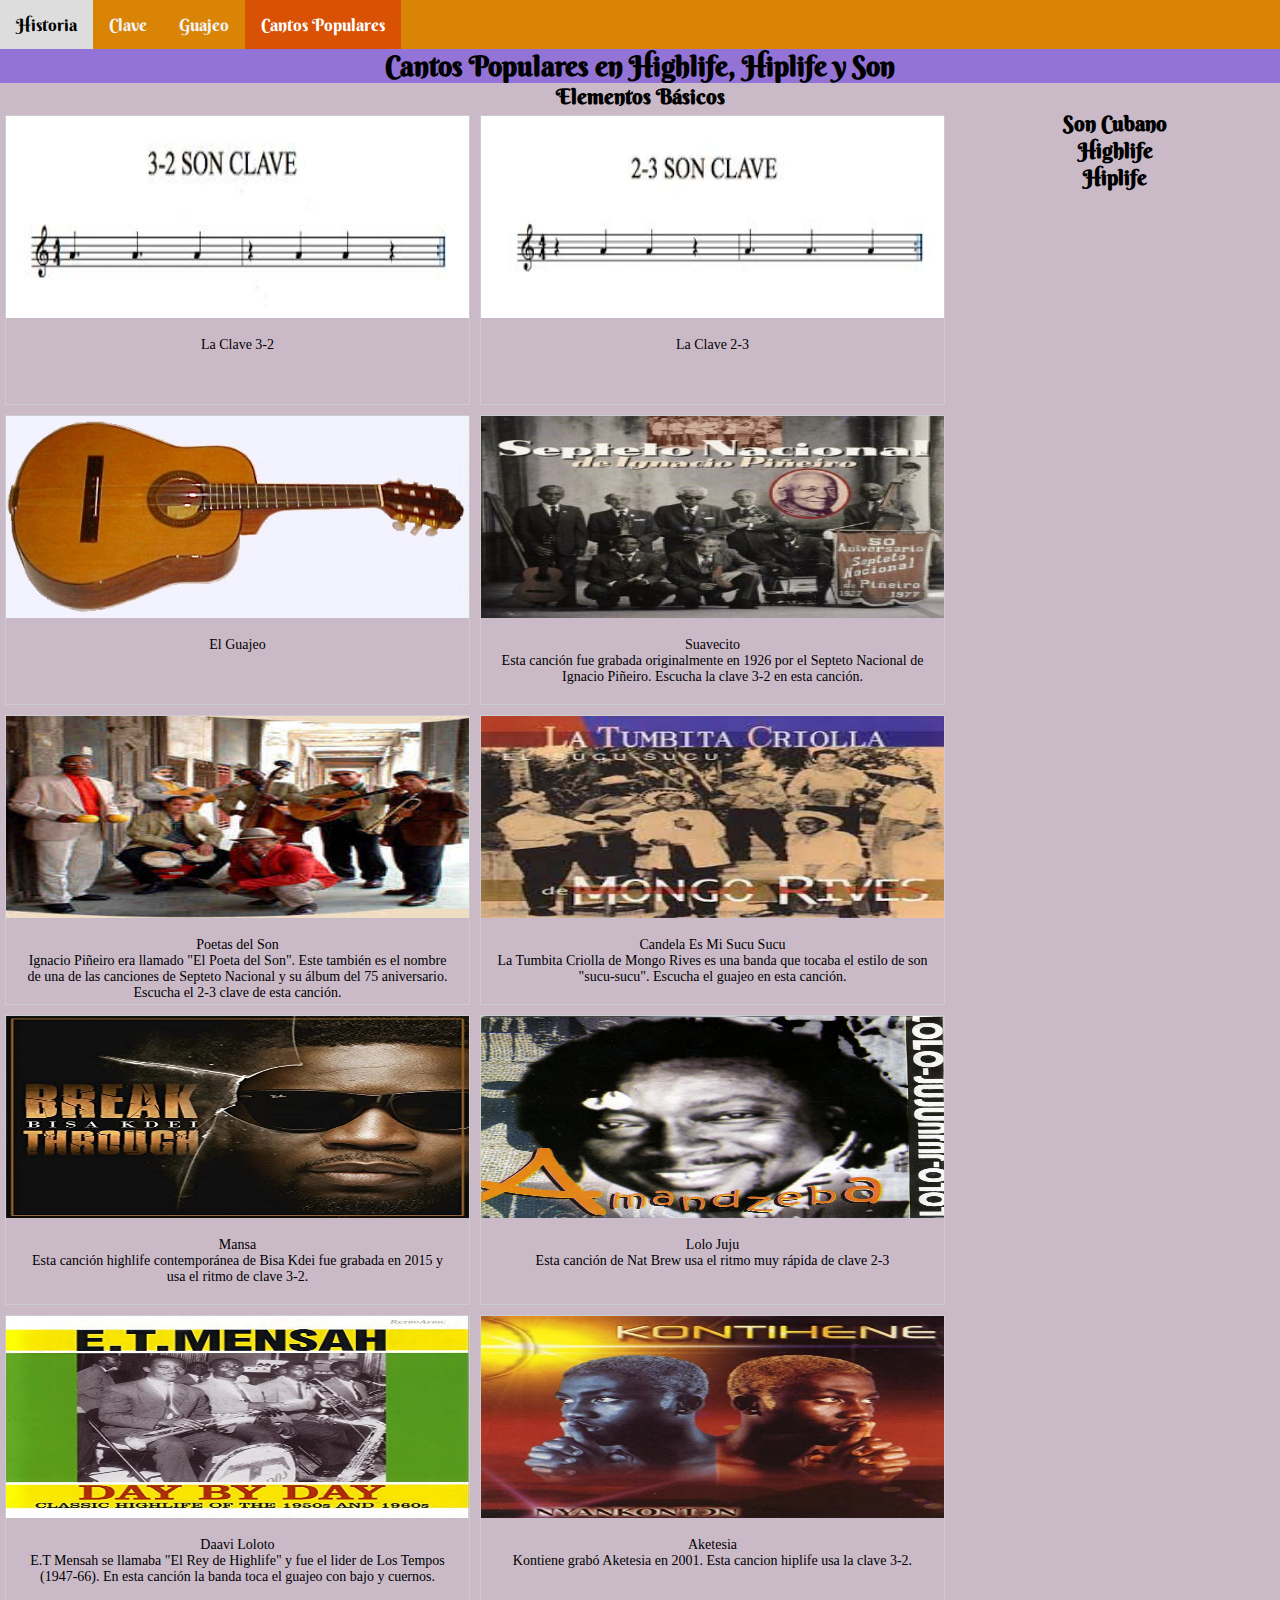
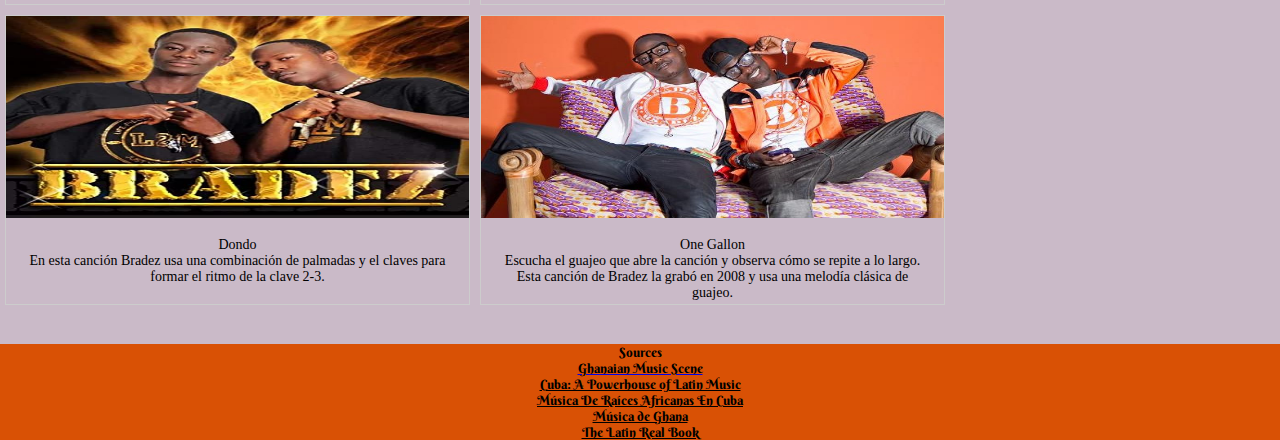
<file: cantos.html>
<!DOCTYPE html>

<html>
	<head>
		
		<title> Cantos Populares </title>
		<link rel="stylesheet" type="text/css" href="style.css" >

	</head>
	<style type="text/css">
		
	</style>

	<div id="container">
		<body class="background-lavender">
		 <link href="https://fonts.googleapis.com/css?family=Berkshire+Swash|Love+Ya+Like+A+Sister|Rock+Salt|Sigmar+One&display=swap" rel="stylesheet">
			<script src="./js/index.js"></script>


			<div>

			<div class="topnav">
			  <a class="font-berkshire-swash" href="index.html" >Historia</a> 
			  <a class="font-berkshire-swash" href="clave.html">Clave</a> 
			  <a class="font-berkshire-swash" href="guajeo.html" >Guajeo</a> 
			  <a class="active" href="cantos.html">Cantos Populares</a> 
			</div>

				
			
		<div> <h1 class="font-berkshire-swash center colorbar"> Cantos Populares en Highlife, Hiplife y Son </h1> </div>

		<div> <h2 class="font-berkshire-swash center">Elementos Básicos </h2> </div>

		<div>
			<div class="gallery">
			  <a target="_blank" href="https://youtu.be/3pH19S-ARB0">
				<img src="img/threetwo.jpeg" alt="3-2 Clave Sheet Music" width="250" height="200">
			  </a>
			  <div class="desc">La Clave 3-2</div>
			</div>

			<div class="gallery">
			  <a target="_blank" href="https://youtu.be/Sv3jZjeHhgg">
				<img src="img/twothree.jpeg" alt="3-2 Clave Sheet Music"  width="250" height="200">
			  </a>
			  <div class="desc">La Clave 2-3</div>
			</div>

			<div class="gallery">
			  <a target="_blank" href="https://youtu.be/O6KnNN_PJjg">
				<img src="img/tres.jpeg" alt="Tres Cubano" width="270" height="200">
			  </a>
			  <div class="desc">El Guajeo</div>
			</div>
		</div>

		

		<div> <h2 class="font-berkshire-swash center">Son Cubano</h2> </div>

		<div class="gallery">
		  <a target="_blank" href="https://youtu.be/9BqROx9jS_Q">
			 <img src="img/sept.jpeg" alt="Septeto Nacional" width="250" height="250">
		  </a>
		<div class="desc">Suavecito <br>
		 Esta canción fue grabada originalmente en 1926 por el Septeto Nacional de Ignacio Piñeiro. Escucha la clave 3-2 en esta canción.</div>
		</div>

		<div class="gallery">
		  <a target="_blank" href="https://youtu.be/-cA1RE31omU">
			<img src="img/septeto.jpeg" alt="Septeto Nacional" width="250" height="250">
		  </a>
		  <div class="desc">Poetas del Son <br>
		  Ignacio Piñeiro era llamado "El Poeta del Son". Este también es el nombre de una de las canciones de Septeto Nacional y su álbum del 75 aniversario. Escucha el 2-3 clave de esta canción.</div>
		</div>

		<div class="gallery">
		  <a target="_blank" href="https://youtu.be/I2IabCKlI2w">
			<img src="img/candela.jpeg" alt="La Tumbita Criolla de Mongo Rives"  width="250" height="250">
		  </a>
		  <div class="desc">Candela Es Mi Sucu Sucu <br>
		  La Tumbita Criolla de Mongo Rives es una banda que tocaba el estilo de son "sucu-sucu". Escucha el guajeo en esta canción.</div>
		</div>

		<div> <h2 class="font-berkshire-swash center">Highlife</h2> </div>

		<div class="gallery">
		  <a target="_blank" href="https://youtu.be/ZI_uIRU5EOc">
			<img src="img/mansa.jpeg" alt="Bisa Kdei" width="250" height="250">
		  </a>
		  <div class="desc">Mansa <br>
		  Esta canción highlife contemporánea de Bisa Kdei fue grabada en 2015 y usa el ritmo de clave 3-2.</div>
		</div>

		<div class="gallery">
		  <a target="_blank" href="https://youtu.be/YoHmvHp1abI">
			 <img src="img/nat.jpeg" alt="Nat Brew" width="250" height="250">
		  </a>
		<div class="desc">Lolo Juju <br> Esta canción de Nat Brew usa el ritmo muy rápida  de clave 2-3 </div>
		</div>

		<div class="gallery">
		  <a target="_blank" href="https://youtu.be/vxPULBHv7rs">
			<img src="img/etm.jpeg" alt="E.T. Mensah" width="250" height="250">
		  </a>
		  <div class="desc">Daavi Loloto <br> E.T Mensah se llamaba "El Rey de Highlife"  y fue el lider de Los Tempos (1947-66). En esta canción la banda toca el guajeo con bajo y cuernos. </div>
		</div>

		<div> <h2 class="font-berkshire-swash center">Hiplife</h2> </div>

		<div class="gallery">
		  <a target="_blank" href="https://youtu.be/Qaaz4Ey3XP4">
			<img src="img/kont.jpeg" alt="Kontihene"  width="250" height="250">
		  </a>
		  <div class="desc">Aketesia <br> Kontiene grabó Aketesia en 2001. Esta cancion hiplife usa la clave 3-2.</div>
		</div>

		<div class="gallery">
		  <a target="_blank" href="https://youtu.be/LJq5JXZ_8Fk">
			<img src="img/bradez.jpeg" alt="Bradez" width="250" height="250">
		  </a>
		  <div class="desc">Dondo <br> En esta canción Bradez usa una combinación de palmadas y el claves para formar el ritmo de la clave 2-3.</div>
		</div>

		<div class="gallery">
		  <a target="_blank" href="https://youtu.be/ErJlju_XgVY">
			 <img src="img/bradez2.jpeg" alt="Bradez" width="250" height="250">
		  </a>
		<div class="desc">One Gallon <br> Escucha el guajeo que abre la canción y observa cómo se repite a lo largo. Esta canción de Bradez la grabó en 2008 y usa una melodía clásica de guajeo. </div>
		</div>


		
	</body>
	<div class="clearfooter"></div>
</div><!—End Container—>

	<div id="footer">
		<p class="font-berkshire-swash small center"> Sources </p>
		<a href="https://ra.co/features/3673"> <p class="font-berkshire-swash small center">Ghanaian Music Scene </p> </a>
		<a class="font-berkshire-swash small center" href="https://www.guidetotheworldofmusic.com/peopleandplaces/cuba-a-powerhouse-of-latin-music/"><p class="font-berkshire-swash small center"> Cuba: A Powerhouse of Latin Music </a>
		<a class="font-berkshire-swash small center" href="http://carlosreynoso.com.ar/cuba/"><p class="font-berkshire-swash small center"> Música De Raíces Africanas En Cuba </a>
		<a class="font-berkshire-swash small center" href="http://carlosreynoso.com.ar/musica-de-ghana/"><p class="font-berkshire-swash small center"> Música de Ghana </a>
		<a class="font-berkshire-swash small center" href="https://www.google.com/books/edition/The_Latin_real_book/rfcIAQAAMAAJ?hl=en"><p class="font-berkshire-swash small center"> The Latin Real Book </a>
	
	</div>
</html>
</file>
<file: style.css>
/* The side navigation menu */
.sidenav {
  height: 100%; /* 100% Full-height */
  width: 0; /* 0 width - change this with JavaScript */
  position: fixed; /* Stay in place */
  z-index: 1; /* Stay on top */
  top: 0; /* Stay at the top */
  left: 0;
  background-color: #CABAC8; /* lavender*/
  overflow-x: hidden; /* Disable horizontal scroll */
  padding-top: 60px; /* Place content 60px from the top */
  transition: 0.5s; /* 0.5 second transition effect to slide in the sidenav */
}

/* The navigation menu links */
.sidenav a {
  padding: 8px 8px 8px 32px;
  text-decoration: none;
  font-size: 25px;
  color: #E89005;
  display: block;
  transition: 0.3s;
}

/* When you mouse over the navigation links, change their color */
.sidenav a:hover {
  color: #f1f1f1;
}

/* Position and style the close button (top right corner) */
.sidenav .closebtn {
  position: absolute;
  top: 0;
  right: 25px;
  font-size: 36px;
  margin-left: 50px;
}

/* Style page content - use this if you want to push the page content to the right when you open the side navigation */
#main {
  transition: margin-left .5s;
  padding: 20px;
}

#menusize {
  background-color: #FB5012;
}

.backgroundorange{
  background-color: #FB5012;
}



.background-lavender{
  background-color: #CABAC8
}

.small{
  font-size: 10pt;
  color: black;
}

.medium{
  font-size: 25pt;
}

html,body {
   margin:0;
   padding:0;
   height:100%;
}
#container {
  min-height: 100%;
  margin-bottom: -330px;
  position: relative;
}
#header {
   background:#ff0;
   padding:10px;
}
#body {
   padding:10px;
   padding-bottom:60px;   /* Height of the footer */
}
#footer {
   position: absolute;
   bottom:0;
   width:100%;
   background:rgba(217, 81, 5, 1);
}

.clearfooter {
height: 130px;
clear: both;
}
.footer {
    position: sticky;
    left: 0;
    bottom: 0;
    width: 100%;
    background-color: rgba(217, 81, 5, 1);
}
.bottom{
  text-align: bottom;
}


.font-berkshire-swash{
  font-family: 'Berkshire Swash', cursive;
}


#project{
  font-size: 20pt;
  text-align: center;
}

div.par {
  background-color: #FB5012;
  padding: 30px;
  text-align: center;
  font-size: 35px;
  height: 35px;
}
div.qbox {
  background-color: blue;
  padding: 30px;
  text-align: center;
  font-size: 35px;
}

.center{
  text-align: center;
}

#menusize{
  font-size: 50pt;
}



* {
   margin: 0;
   padding: 0;
}

.imgbox {
   display: grid;
    height: 100%;
   }
 .center-fit {
  max-width: 100%;
  max-height: 100vh;
  margin: auto;
        }

#grad1 {
  height: 1000px;
  background-color: #cccccc;
  background-image: linear-gradient(#E70E02, #E89005);
}

div.gallery {
  margin: 5px;
  border: 1px solid #ccc;
  float: left;
  width: 465px;
  height: 290px;
  text-align: center;
}

div.gallery:hover {
  border: 1px solid #777;
}

div.gallery img {
  width: 100%;
  height: 70%;
}

div.desc {
  padding: 15px;
  text-align: center;
}

div.parDiv {
   border: 5px outset red;
   background-color: lightblue;
   text-align: center;
}

div.scroll {
  background-color: #fed9ff;
  width: 1400px;
  height: 1000px;
  overflow-x: hidden;
  overflow-y: auto;
  text-align: center;
  padding: 20px;
}

/* Historia page css */

* {
  box-sizing: border-box;
}

body {
  font-size: 14px;
}

.v1_2 {
  width: 100%;
  height: 900px;
  background: rgba(255,255,255,1);
  opacity: 1;
  position: relative;
  top: 0px;
  left: 0px;
  overflow: hidden;
}

.v10_4 {
  width: 100%;
  height: 315px;
  background: url("../images/v10_4.png");
  background-repeat: no-repeat;
  background-position: center center;
  background-size: cover;
  opacity: 1;
  position: relative;
  top: 0px;
  left: 0px;
  overflow: hidden;
}

.v1_3 {
  width: 720px;
  height: 315px;
  background: url("./img/cuba.png");
  background-repeat: no-repeat;
  background-position: center center;
  background-size: cover;
  opacity: 1;
  position: relative;
  top: 0px;
  left: 0px;
  overflow: hidden;
}

.v10_2 {
  width: 720px;
  height: 315px;
  background: url("./img/ghana.png");
  background-repeat: no-repeat;
  background-position: center center;
  background-size: cover;
  opacity: 1;
  position: absolute;
  top: 0px;
  left: 720px;
  overflow: hidden;
}

.name {
  color: #fff;
}

.v10_5 {
  width: 720px;
  height: 585px;
  background: url("../images/v10_5.png");
  background-repeat: no-repeat;
  background-position: center center;
  background-size: cover;
  opacity: 1;
  position: absolute;
  top: 315px;
  left: 0px;
  overflow: hidden;
}

.v1_4 {
  width: 720px;
  height: 585px;
  background: rgba(236,70,70,1);
  opacity: 1;
  position: relative;
  top: 0px;
  left: 0px;
  overflow: hidden;
}

.v9_77 {
  width: 657px;
  color: rgba(0,0,0,1);
  position: absolute;
  top: 153px;
  left: 39px;
  font-family: Berkshire Swash;
  font-weight: Regular;
  font-size: 17px;
  opacity: 1;
  text-align: center;
}

.v5_2 {
  width: 466px;
  color: rgba(0,0,0,1);
  position: absolute;
  top: 9px;
  left: 105px;
  font-family: Berkshire Swash;
  font-weight: Regular;
  font-size: 50px;
  opacity: 1;
  text-align: center;
}

.ban {
  width: 1000px;
  color: rgba(217, 132, 5, 1);
  position: absolute;
  top: 60px;
  left: 300px;
  font-family: Berkshire Swash;
  font-weight: Regular;
  font-size: 50px;
  opacity: 1;
  text-align: center;
  text-shadow: 2px 2px #000000;
}

.v10_6 {
  width: 720px;
  height: 585px;
  background: url("../images/v10_6.png");
  background-repeat: no-repeat;
  background-position: center center;
  background-size: cover;
  opacity: 1;
  position: absolute;
  top: 315px;
  left: 720px;
  overflow: hidden;
}

.v5_0 {
  width: 720px;
  height: 585px;
  background: rgba(39,195,36,1);
  opacity: 1;
  position: relative;
  top: 0px;
  left: 0px;
  overflow: hidden;
}

.v9_78 {
  width: 657px;
  color: rgba(0,0,0,1);
  position: absolute;
  top: 153px;
  left: 17px;
  font-family: Berkshire Swash;
  font-weight: Regular;
  font-size: 17px;
  opacity: 1;
  text-align: center;
}

.v5_3 {
  width: 604px;
  color: rgba(0,0,0,1);
  position: absolute;
  top: 7px;
  left: 55px;
  font-family: Berkshire Swash;
  font-weight: Regular;
  font-size: 50px;
  opacity: 1;
  text-align: center;
}

/* Add a black background color to the top navigation */
.topnav {
  background-color: rgba(217, 132, 5, 1);
  overflow: hidden;
}

.colorbar {
  background-color: rgba(88, 37, 231, 0.47);
  overflow: hidden;
}

/* Style the links inside the navigation bar */
.topnav a {
  float: left;
  color: #f2f2f2;
  text-align: center;
  padding: 14px 16px;
  text-decoration: none;
  font-size: 17px;
}

/* Change the color of links on hover */
.topnav a:hover {
  background-color: #ddd;
  color: black;
}

/* Add a color to the active/current link */
.topnav a.active {
  background-color: rgba(217, 81, 5, 1);
  color: white;
  font-family: 'Berkshire Swash', cursive;
}

/* clave page */

* {
  box-sizing: border-box;
}
body {
  font-size: 14px;
}
.v4_2 {
  width: 100%;
  height: 995px;
  background: rgba(255,255,255,1);
  opacity: 1;
  position: relative;
  top: 0px;
  left: 0px;
  overflow: hidden;
}
.v5_4 {
  width: 100%;
  height: 300px;
  background: rgba(248,65,65,1);
  opacity: 1;
  position: absolute;
  top: 0px;
  left: 0px;
  border: 7px solid rgba(0,0,0,1);
  overflow: hidden;
}
.v5_5 {
  width: 100%;
  height: 300px;
  background: rgba(248,65,65,1);
  opacity: 1;
  position: absolute;
  top: 600px;
  left: 0px;
  border: 7px solid rgba(0,0,0,1);
  overflow: hidden;
}
.v5_6 {
  width: 100%;
  height: 300px;
  background: rgba(1,92,171,1);
  opacity: 1;
  position: absolute;
  top: 300px;
  left: 0px;
  border: 0px solid rgba(0,0,0,1);
  overflow: hidden;
}
.v6_1 {
  width: 220px;
  color: rgba(0,0,0,1);
  position: absolute;
  top: 682px;
  left: 14px;
  font-family: Berkshire Swash;
  font-weight: Regular;
  font-size: 48px;
  opacity: 1;
  text-align: center;
}
.v6_2 {
  width: 220px;
  color: rgba(0,0,0,1);
  position: absolute;
  top: 368px;
  left: 14px;
  font-family: Berkshire Swash;
  font-weight: Regular;
  font-size: 48px;
  opacity: 1;
  text-align: center;
}
.v6_0 {
  width: 220px;
  color: rgba(0,0,0,1);
  position: absolute;
  top: 23px;
  left: 14px;
  font-family: Berkshire Swash;
  font-weight: Regular;
  font-size: 48px;
  opacity: 1;
  text-align: center;
}
.v6_3 {
  width: 100;
  color: rgba(0,0,0,1);
  position: absolute;
  top: 65px;
  left: 265px;
  font-family: Berkshire Swash;
  font-weight: Regular;
  font-size: 36px;
  opacity: 1;
  text-align: center;
}
.v6_4 {
  width: 846px;
  color: rgba(0,0,0,1);
  position: absolute;
  top: 309px;
  left: 357px;
  font-family: Berkshire Swash;
  font-weight: Regular;
  font-size: 36px;
  opacity: 1;
  text-align: center;
}
.v6_6 {
  width: 743px;
  color: rgba(0,0,0,1);
  position: absolute;
  top: 649px;
  left: 447px;
  font-family: Berkshire Swash;
  font-weight: Regular;
  font-size: 25px;
  opacity: 1;
  text-align: center;
}
.v6_7 {
  width: 265px;
  height: 300px;
  background: rgba(196,196,196,0);
  opacity: 1;
  position: absolute;
  top: 0px;
  left: 0px;
  border: 7px solid rgba(0,0,0,1);
  overflow: hidden;
}
.v6_8 {
  width: 265px;
  height: 300px;
  background: rgba(196,196,196,0);
  opacity: 1;
  position: absolute;
  top: 600px;
  left: 0px;
  border: 7px solid rgba(0,0,0,1);
  overflow: hidden;
}
.v6_9 {
  width: 265px;
  height: 300px;
  background: rgba(196,196,196,0);
  opacity: 1;
  position: absolute;
  top: 300px;
  left: 0px;
  border: 6px solid rgba(0,0,0,1);
  overflow: hidden;
}
.v6_12 {
  width: 413px;
  height: 107px;
  background: rgba(87,37,230,0.4699999988079071);
  opacity: 1;
  position: absolute;
  top: 767px;
  left: 612px;
  border-top-left-radius: 25px;
  border-top-right-radius: 25px;
  border-bottom-left-radius: 25px;
  border-bottom-right-radius: 25px;
  overflow: hidden;
}
.v9_0 {
  width: 413px;
  height: 107px;
  background: url("../images/v9_0.png");
  background-repeat: no-repeat;
  background-position: center center;
  background-size: cover;
  opacity: 1;
  position: absolute;
  top: 469px;
  left: 307px;
  overflow: hidden;
}
.v6_10 {
  width: 413px;
  height: 107px;
  background: rgba(225,24,24,1);
  opacity: 1;
  position: absolute;
  top: 0px;
  left: 0px;
  border-top-left-radius: 25px;
  border-top-right-radius: 25px;
  border-bottom-left-radius: 25px;
  border-bottom-right-radius: 25px;
  overflow: hidden;
}
.button {
  border: none;
  color: white;
  padding: 15px 32px;
  text-align: center;
  text-decoration: none;
  display: inline-block;
  font-size: 16px;
  margin: 4px 2px;
  transition-duration: 0.4s;
  cursor: pointer;
}
.button1 {background-color: #4CAF50;} /* Green */
.button2 {background-color: #008CBA;} /* Blue */
.button3 {
  width: 366px;
  color: rgba(0,0,0,1);
  position: absolute;
  top: 14px;
  left: 21px;
  font-family: Berkshire Swash;
  font-weight: Regular;
  font-size: 36px;
  opacity: 1;
  text-align: center;


  border: none;

  margin: 0px 0px;
  cursor: pointer;
}
.v9_2 {
  width: 399px;
  height: 102px;
  background: url("../images/v9_2.png");
  background-repeat: no-repeat;
  background-position: center center;
  background-size: cover;
  opacity: 1;
  position: absolute;
  top: 765px;
  left: 619px;
  overflow: hidden;
}
.v6_17 {
  width: 399px;
  color: rgba(0,0,0,1);
  position: absolute;
  top: 0px;
  left: 0px;
  font-family: Berkshire Swash;
  font-weight: Regular;
  font-size: 30px;
  opacity: 1;
  text-align: center;
}
.v9_1 {
  width: 413px;
  height: 107px;
  background: url("../images/v9_1.png");
  background-repeat: no-repeat;
  background-position: center center;
  background-size: cover;
  opacity: 1;
  position: absolute;
  top: 469px;
  left: 905px;
  overflow: hidden;
}
.v6_11 {
  width: 413px;
  height: 107px;
  background: rgba(225,24,24,1);
  opacity: 1;
  position: absolute;
  top: 0px;
  left: 0px;
  border-top-left-radius: 25px;
  border-top-right-radius: 25px;
  border-bottom-left-radius: 25px;
  border-bottom-right-radius: 25px;
  overflow: hidden;
}
.v6_16 {
  width: 366px;
  color: rgba(0,0,0,1);
  position: absolute;
  top: 7px;
  left: 24px;
  font-family: Berkshire Swash;
  font-weight: Regular;
  font-size: 36px;
  opacity: 1;
  text-align: center;
}
.v10_0 {
  width: 350px;
  height: 100px;
  background: url("./img/threetwo.jpeg");
  background-repeat: no-repeat;
  background-position: center center;
  background-size: cover;
  opacity: 1;
  position: absolute;
  top: 362px;
  left: 929px;
  overflow: hidden;
}
.v10_1 {
  width: 350px;
  height: 100px;
  background: url("./img/twothree.jpeg");
  background-repeat: no-repeat;
  background-position: center center;
  background-size: cover;
  opacity: 1;
  position: absolute;
  top: 362px;
  left: 328px;
  overflow: hidden;
}

/* guajeo page */

* {
  box-sizing: border-box;
}
body {
  font-size: 14px;
}
.v7_0 {
  width: 100%;
  height: 995px;
  background: rgba(255,255,255,1);
  opacity: 1;
  position: relative;
  top: 0px;
  left: 0px;
  overflow: hidden;
}
.v7_1 {
  width: 100%;
  height: 450px;
  background: rgba(248,65,65,1);
  opacity: 1;
  position: absolute;
  top: 0px;
  left: 0px;
  border: 7px solid rgba(0,0,0,1);
  overflow: hidden;
}

.v7_3 {
  width: 100%;
  height: 450px;
  background: rgba(65,83,248,1);
  opacity: 1;
  position: absolute;
  top: 450px;
  left: 0px;
  border: 0px solid rgba(0,0,0,1);
  overflow: hidden;
}
.v7_5 {
  width: 220px;
  color: rgba(0,0,0,1);
  position: absolute;
  top: 574px;
  left: 14px;
  font-family: Berkshire Swash;
  font-weight: Regular;
  font-size: 48px;
  opacity: 1;
  text-align: center;
}
.v7_6 {
  width: 220px;
  color: rgba(0,0,0,1);
  position: absolute;
  top: 135px;
  left: 23px;
  font-family: Berkshire Swash;
  font-weight: Regular;
  font-size: 48px;
  opacity: 1;
  text-align: center;
}
.v7_7 {
  width: 100;
  color: rgba(0,0,0,1);
  position: absolute;
  top: 50px;
  left: 265px;
  font-family: Berkshire Swash;
  font-weight: Regular;
  font-size: 43px;
  opacity: 1;
  text-align: center;
}
.v7_8 {
  width: 849px;
  color: rgba(0,0,0,1);
  position: absolute;
  top: 515px;
  left: 363px;
  font-family: Berkshire Swash;
  font-weight: Regular;
  font-size: 36px;
  opacity: 1;
  text-align: center;
}
.v7_9 {
  width: 743px;
  color: rgba(0,0,0,1);
  position: absolute;
  top: 649px;
  left: 447px;
  font-family: Berkshire Swash;
  font-weight: Regular;
  font-size: 36px;
  opacity: 1;
  text-align: center;
}
.v7_10 {
  width: 265px;
  height: 450px;
  background: rgba(196,196,196,0);
  opacity: 1;
  position: absolute;
  top: 0px;
  left: 0px;
  border: 7px solid rgba(0,0,0,1);
  overflow: hidden;
}
.v7_12 {
  width: 265px;
  height: 450px;
  background: rgba(196,196,196,0);
  opacity: 1;
  position: absolute;
  top: 450px;
  left: 0px;
  border: 6px solid rgba(0,0,0,1);
  overflow: hidden;
}
.v9_68 {
  width: 438px;
  height: 134px;
  background: url("../images/v9_68.png");
  background-repeat: no-repeat;
  background-position: center center;
  background-size: cover;
  opacity: 1;
  position: absolute;
  top: 738px;
  left: 587px;
  overflow: hidden;
}
.v7_15 {
  width: 438px;
  height: 123px;
  background: rgba(226,37,230,0.4699999988079071);
  opacity: 1;
  position: absolute;
  top: 0px;
  left: 0px;
  border-top-left-radius: 25px;
  border-top-right-radius: 25px;
  border-bottom-left-radius: 25px;
  border-bottom-right-radius: 25px;
  overflow: hidden;
}
.v7_17 {
  width: 423px;
  color: rgba(0,0,0,1);
  position: absolute;
  top: 16px;
  left: 8px;
  font-family: Berkshire Swash;
  font-weight: Regular;
  font-size: 30px;
  opacity: 1;
  text-align: center;
}
.v9_69 {
  width: 413px;
  height: 142px;
  background: url("../images/v9_69.png");
  background-repeat: no-repeat;
  background-position: center center;
  background-size: cover;
  opacity: 1;
  position: absolute;
  top: 263px;
  left: 612px;
  overflow: hidden;
}
.v9_70 {
  width: 413px;
  height: 142px;
  background: rgba(87,37,230,0.4699999988079071);
  opacity: 1;
  position: absolute;
  top: 0px;
  left: 0px;
  border-top-left-radius: 25px;
  border-top-right-radius: 25px;
  border-bottom-left-radius: 25px;
  border-bottom-right-radius: 25px;
  overflow: hidden;
}
.v9_71 {
  width: 399px;
  color: rgba(0,0,0,1);
  position: absolute;
  top: 8px;
  left: 7px;
  font-family: Berkshire Swash;
  font-weight: Regular;
  font-size: 30px;
  opacity: 1;
  text-align: center;
}
</file>
